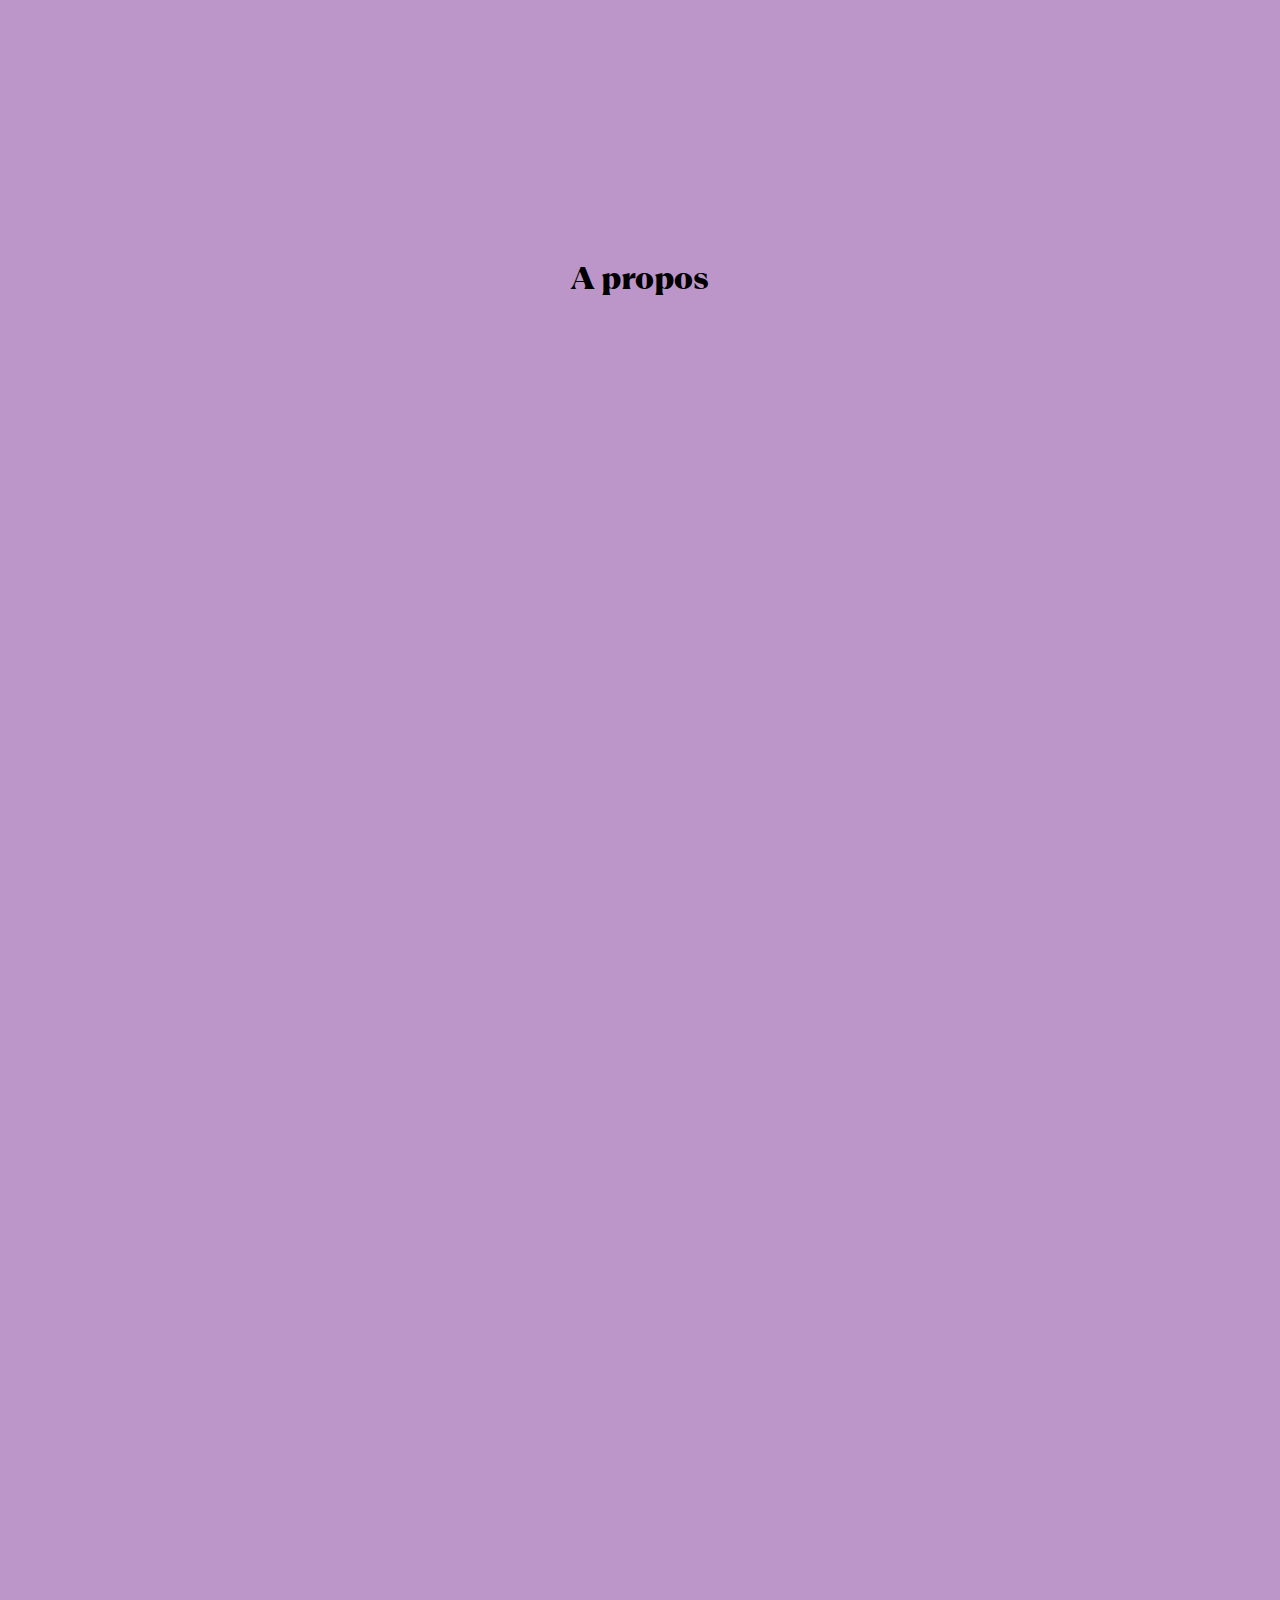
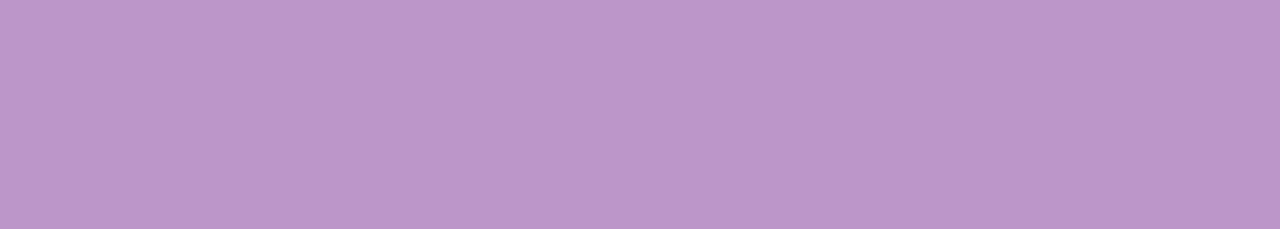
<file: html/apropos.html>
<!DOCTYPE html>
<html lang="fr">

<head>
    <meta charset="UTF-8">
    <meta http-equiv="X-UA-Compatible" content="IE=edge">
    <meta name="viewport" content="width=device-width, initial-scale=1.0">
    <link rel="stylesheet" href="../style/style.css">
    <link rel="stylesheet" href="../style/style_contact.css">
    <link rel="stylesheet" href="../style/apropos.css">
    <link rel="stylesheet" href="../style/scrollbar.css">
    <link rel="stylesheet" media="screen and (min-width:800px)" href="../style/responsive_apropos.css">
    <link rel="icon" href="../img/faviconECOFOOD_vert.ico">
    <title>Eco Food - À propos</title>
</head>

<body>

    <div class="transition transition-apr transition-css">
        <h1>A propos</h1>
    </div>



    <div class="menu">
        <div class="back">
            <svg id="menu_burger2" height="30" width="30" viewBox="0 0 20 20">
                <path fill="#000" d="M15.898,4.045c-0.271-0.272-0.713-0.272-0.986,0l-4.71,4.711L5.493,4.045c-0.272-0.272-0.714-0.272-0.986,0s-0.272,0.714,0,0.986l4.709,4.711l-4.71,4.711c-0.272,0.271-0.272,0.713,0,0.986c0.136,0.136,0.314,0.203,0.492,0.203c0.179,0,0.357-0.067,0.493-0.203l4.711-4.711l4.71,4.711c0.137,0.136,0.314,0.203,0.494,0.203c0.178,0,0.355-0.067,0.492-0.203c0.273-0.273,0.273-0.715,0-0.986l-4.711-4.711l4.711-4.711C16.172,4.759,16.172,4.317,15.898,4.045z"></path>
            </svg>
        </div>
        <div class="lien">
            <a href="produits.html">Nos produits</a>
            <a href="blog.html">Notre Blog</a>
            <a href="panier.html">Votre panier</a>
            <a href="apropos.html" style="border-bottom: 2px solid var(--vert);">A propos</a>
            <a href="contact.html">Contact</a>
        </div>
    </div>



    <header>

        <div>
            <a href="../html/produits.html">
                <img src="../img/logoECOFOOD_vertEntier.svg" loading="lazy" alt="logo EcoFood" height="150px" width="150px">
            </a>

        </div>
        <svg id="menu_burger" xmlns="http://www.w3.org/2000/svg" width="24" height="24" viewBox="0 0 24 24" fill="none"
            stroke="#000000" stroke-width="2" stroke-linecap="round" stroke-linejoin="round">
            <line x1="3" y1="12" x2="21" y2="12"></line>
            <line x1="3" y1="6" x2="21" y2="6"></line>
            <line x1="3" y1="18" x2="21" y2="18"></line>
        </svg>
    </header>

    <main>
        <div class="titre_principale">
            <h1>A propos</h1>
        </div>

        <div id="text_contact">
            <h2>Bienvenue dans l’univers d’ECOFOOD ! </h2><br>
            <p>
                Nous sommes une petite entreprise ayant ses racines en Alsace et en plein développement.
                Le “bien manger” est notre signature. Nous avons créé un réseau de produits locaux avec plusieurs
                agriculteurs et vendeurs alimentaires de la région afin de vous proposer une large gamme de produits
                frais, sains, et de saison. Notre but est aussi de promouvoir et de vous encourager à consommer toutes
                les bonnes choses locales !
                Nous disposons d’un magasin principal situé à Mulhouse, mais pas de panique si vous n’avez pas le temps
                de vous déplacer, vous pouvez commander en ligne tous nos produits !
            </p>
        </div>


        
        <div class="circle-container">
            <div class="circle" id="roger">
                <h3>Roger</h3>
                <p>Directeur d'Eco-Food depuis la création de l'entreprise en 2015</p>
                <span>X</span>
            </div>
            <div class="circle" id="thierry">
                <h3>Thierry</h3>
                <p>Agriculteur en Alsace et co-fondateur</p>
                <span>X</span>
            </div>
            <div class="circle" id="helene">
                <h3>Hélène</h3>
                <p>Chargée de communication de l'entreprise</p>
                <span>X</span>
            </div>
            <div class="circle" id="jordan">
                <h3>Jordan</h3>
                <p>Livreur et préparateur de commandes </p>
                <span>X</span>
            </div>

        </div>



    </main>


    <footer>
        <div class="ordinateur">
            <div>
                <img src="../img/logoECOFOOD_vertEntier.svg" alt="logo EcoFood" height="150px" width="150px">
            </div>
            <div class="lien">
                <a href="produits.html">Nos produits</a>
                <a href="blog.html">Notre Blog</a>
                <a href="panier.html">Votre panier</a>
                <a href="apropos.html" style="border-bottom: 2px solid var(--vert);">A propos</a>
                <a href="contact.html">Contact</a>
            </div>
            <div>
                <p><a target="blank" href="https://www.instagram.com/ecofood_alsace/">Instagram</a></p>
            </div>
        </div>
        <div class="telephone">
            <div>
                <p>Mentions légales</p>
                <p>Pintera - 2022</p>
                <p>Copyright ©</p>
            </div>
        </div>
    </footer>

    <script src="../js/drag_div.js"></script>
    <script src="../js/script.js"></script>
    <script src="../js/menu.js"></script>
</body>

</html>
</file>
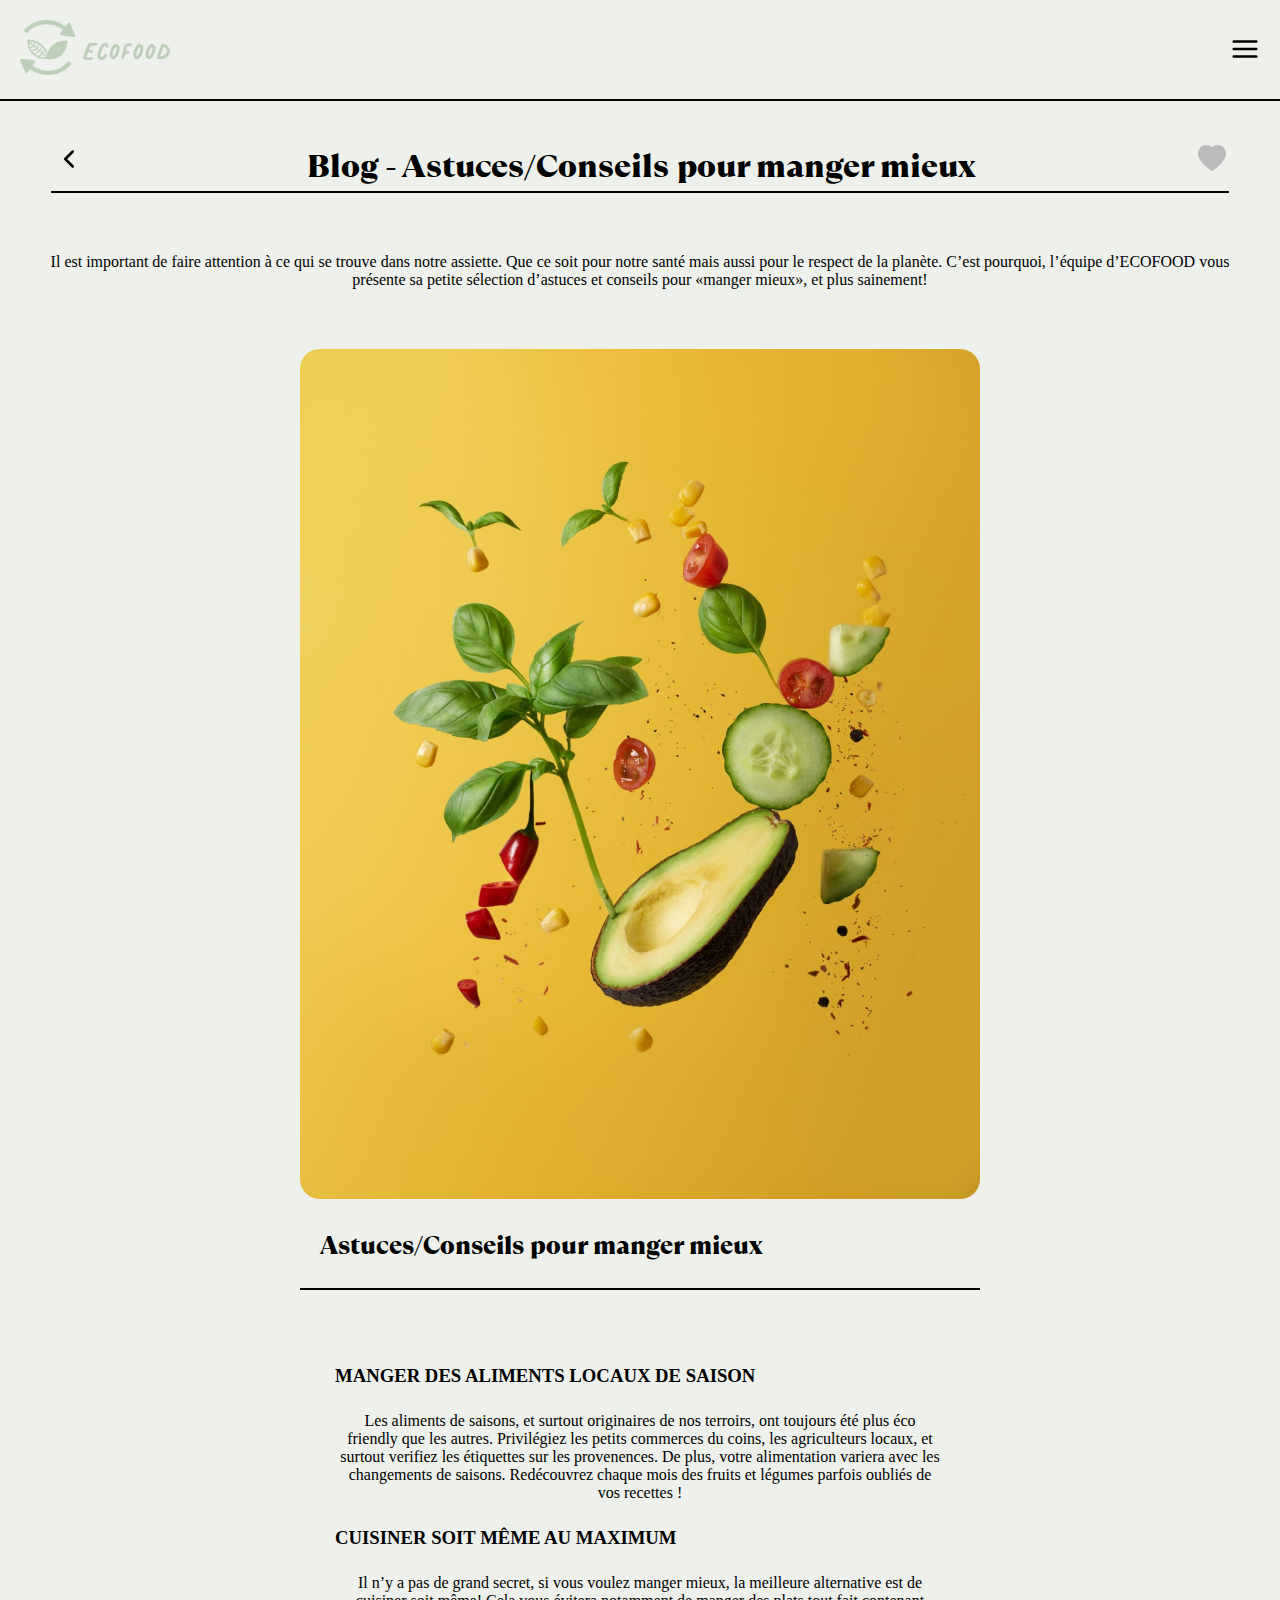
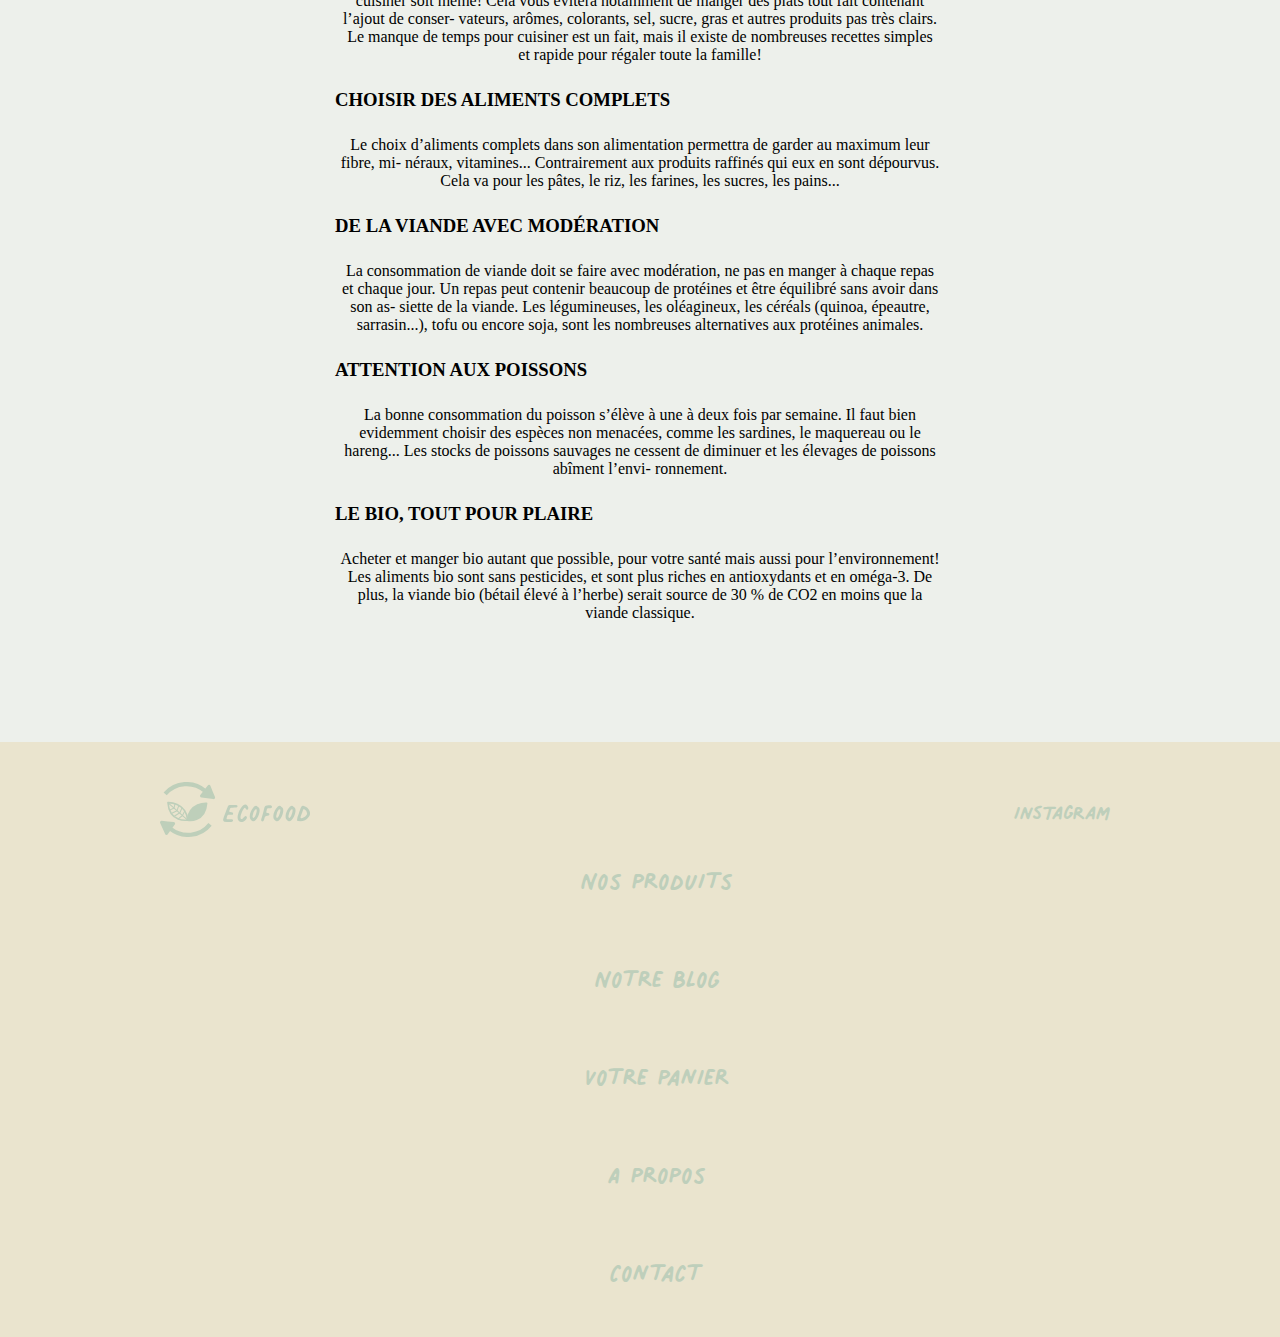
<file: html/avocat.html>
<!DOCTYPE html>
<html lang="fr">

<head>
    <meta charset="UTF-8">
    <meta http-equiv="X-UA-Compatible" content="IE=edge">
    <meta name="viewport" content="width=device-width, initial-scale=1.0">
    <meta name="description" content="Découvrez ici quelque astuces que l'on vous donne pour manger mieux facilement.">
    <link rel="stylesheet" href="../style/style.css">
    <link rel="stylesheet" href="../style/scrollbar.css">
    <link rel="stylesheet" media="screen and (min-width:300px)" href="../style/blog_recette.css">
    <link rel="stylesheet" media="screen and (min-width:1000px)" href="../style/responsive_blog_recette.css">
    <link rel="stylesheet" media="screen and (min-width:800px)" href="../style/responsive.scrollbar.css">
    <link rel="icon" href="../img/faviconECOFOOD_vert.ico">
    <title>Eco Food - Astuces/Conseils pour manger mieux</title>
</head>

<body>

    <div class="menu">
        <div class="back">
            <svg id="menu_burger2" xmlns="http://www.w3.org/2000/svg" width="24" height="24" viewBox="0 0 24 24"
                fill="none" stroke="#000000" stroke-width="2" stroke-linecap="round" stroke-linejoin="round">
                <line x1="3" y1="12" x2="21" y2="12"></line>
                <line x1="3" y1="6" x2="21" y2="6"></line>
                <line x1="3" y1="18" x2="21" y2="18"></line>
            </svg>
        </div>
        <div class="lien">
            <a href="produits.html">Nos produits</a>
            <a href="blog.html">Notre Blog</a>
            <a href="panier.html">Votre panier</a>
            <a href="apropos.html">A propos</a>
            <a href="contact.html">Contact</a>
        </div>
    </div>




    <header>

        <a href="../html/produits.html">
            <img src="../img/logoECOFOOD_vertEntier.svg" loading="lazy" alt="logo EcoFood" height="150px" width="150px">
        </a>
        
        <svg id="menu_burger" xmlns="http://www.w3.org/2000/svg" width="24" height="24" viewBox="0 0 24 24" fill="none"
            stroke="#000000" stroke-width="2" stroke-linecap="round" stroke-linejoin="round">
            <line x1="3" y1="12" x2="21" y2="12"></line>
            <line x1="3" y1="6" x2="21" y2="6"></line>
            <line x1="3" y1="18" x2="21" y2="18"></line>
        </svg>
    </header>

    <main>
        <div class="titre_principale" id="titre_produits">
            <div>
                <a href="blog.html">
                    <svg xmlns="http://www.w3.org/2000/svg" height=30 width="30" viewBox="0 0 24 24" fill="none"
                        stroke="#000000" stroke-width="2" stroke-linecap="round" stroke-linejoin="round">
                        <path d="M15 18l-6-6 6-6" />
                    </svg>
                </a>
            </div>
            <h1>Blog - Astuces/Conseils pour manger mieux</h1>
            <div>  <svg xmlns="http://www.w3.org/2000/svg" width="28" height="28" fill="#bababa" class="bi bi-heart-fill" viewBox="0 0 16 16">
                <path fill-rule="evenodd" d="M8 1.314C12.438-3.248 23.534 4.735 8 15-7.534 4.736 3.562-3.248 8 1.314z"/>
            </svg>
            </div>
        </div>

        <p class="texte">Il est important de faire attention à ce qui se trouve dans notre assiette. Que ce soit pour
            notre santé
            mais aussi pour le respect de la planète.
            C’est pourquoi, l’équipe d’ECOFOOD vous présente sa petite sélection d’astuces et conseils pour
            «manger mieux», et plus sainement!</p>

        <div class="blog">
            <div class="bloc_blog">
                <div class="blog_image">




                    <picture>
                        <img sizes="(max-width: 1080px) 100vw, 1080px" srcset="
                        ../img/avocat_page/bienmanger_1_wlkgoz_c_scale,w_190.jpg 190w,
                        ../img/avocat_page/bienmanger_1_wlkgoz_c_scale,w_570.jpg 570w,
                        ../img/avocat_page/bienmanger_1_wlkgoz_c_scale,w_735.jpg 735w,
                        ../img/avocat_page/bienmanger_1_wlkgoz_c_scale,w_1080.jpg 1080w"
                            src="../img/avocat_page/bienmanger_1_wlkgoz_c_scale,w_1080.jpg" alt="avocat" loading="lazy">
                    </picture>





                </div>

                <div class="blog_info">
                    <div class="blog_text">
                        <h2>Astuces/Conseils pour manger mieux</h2>

                    </div>
                </div>

                <div class="bloc_border"></div>

            </div>
            <div class="texte">
                <h3>MANGER DES ALIMENTS LOCAUX DE SAISON</h3>
                <p>Les aliments de saisons, et surtout originaires de nos terroirs, ont toujours été plus éco friendly
                    que
                    les autres. Privilégiez les petits commerces du coins, les agriculteurs locaux, et surtout verifiez
                    les
                    étiquettes sur les provenences.
                    De plus, votre alimentation variera avec les changements de saisons. Redécouvrez chaque mois des
                    fruits et légumes parfois oubliés de vos recettes !</p>
                <h3>CUISINER SOIT MÊME AU MAXIMUM</h3>
                <p>Il n’y a pas de grand secret, si vous voulez manger mieux, la meilleure alternative est de cuisiner

                    soit même! Cela vous évitera notamment de manger des plats tout fait contenant l’ajout de conser-
                    vateurs, arômes, colorants, sel, sucre, gras et autres produits pas très clairs. Le manque de temps

                    pour cuisiner est un fait, mais il existe de nombreuses recettes simples et rapide pour régaler
                    toute la
                    famille!</p>
                <h3>CHOISIR DES ALIMENTS COMPLETS</h3>
                <p>Le choix d’aliments complets dans son alimentation permettra de garder au maximum leur fibre, mi-
                    néraux, vitamines... Contrairement aux produits raffinés qui eux en sont dépourvus. Cela va pour les

                    pâtes, le riz, les farines, les sucres, les pains...</p>
                <h3>DE LA VIANDE AVEC MODÉRATION</h3>
                <p>La consommation de viande doit se faire avec modération, ne pas en manger à chaque repas et

                    chaque jour. Un repas peut contenir beaucoup de protéines et être équilibré sans avoir dans son as-
                    siette de la viande. Les légumineuses, les oléagineux, les céréals (quinoa, épeautre, sarrasin...),
                    tofu

                    ou encore soja, sont les nombreuses alternatives aux protéines animales.</p>
                <h3>ATTENTION AUX POISSONS</h3>
                <p>La bonne consommation du poisson s’élève à une à deux fois par semaine. Il faut bien evidemment
                    choisir des espèces non menacées, comme les sardines, le maquereau ou le hareng...

                    Les stocks de poissons sauvages ne cessent de diminuer et les élevages de poissons abîment l’envi-
                    ronnement.</p>
                <h3>LE BIO, TOUT POUR PLAIRE</h3>
                <p>Acheter et manger bio autant que possible, pour votre santé mais aussi pour l’environnement!
                    Les aliments bio sont sans pesticides, et sont plus riches en antioxydants et en oméga-3.
                    De plus, la viande bio (bétail élevé à l’herbe) serait source de 30 % de CO2 en moins que la viande
                    classique.</p>
            </div>
    </main>



    <div class="bloc_preparation"></div>


    <footer>
        <div class="ordinateur">
            <div>
                <a href="../html/produits.html">
                <img src="../img/logoECOFOOD_vertEntier.svg" alt="logo EcoFood" height="150px" width="150px">
            </a>
            
            </div>
            <div class="lien">
                <a href="produits.html">Nos produits</a>
                <a href="blog.html">Notre Blog</a>
                <a href="panier.html">Votre panier</a>
                <a href="apropos.html">A propos</a>
                <a href="contact.html">Contact</a>
            </div>
            <div>
                <p><a  target="blank"  href="https://www.instagram.com/ecofood_alsace/">Instagram</a></p>
            </div>
        </div>
        <div class="telephone">
            <div>
                <p>Mentions légales</p>
                <p>Pintera - 2022</p>
                <p>Copyright ©</p>
            </div>
        </div>
    </footer>


    <script src="../js/script.js"></script>
    <script src="../js/menu.js"></script>


    <script>
        
        document.querySelector('.bi-heart-fill').addEventListener('click', function() {
              this.classList.toggle('liked');
        });
        
    </script>
</body>

</html>
</file>
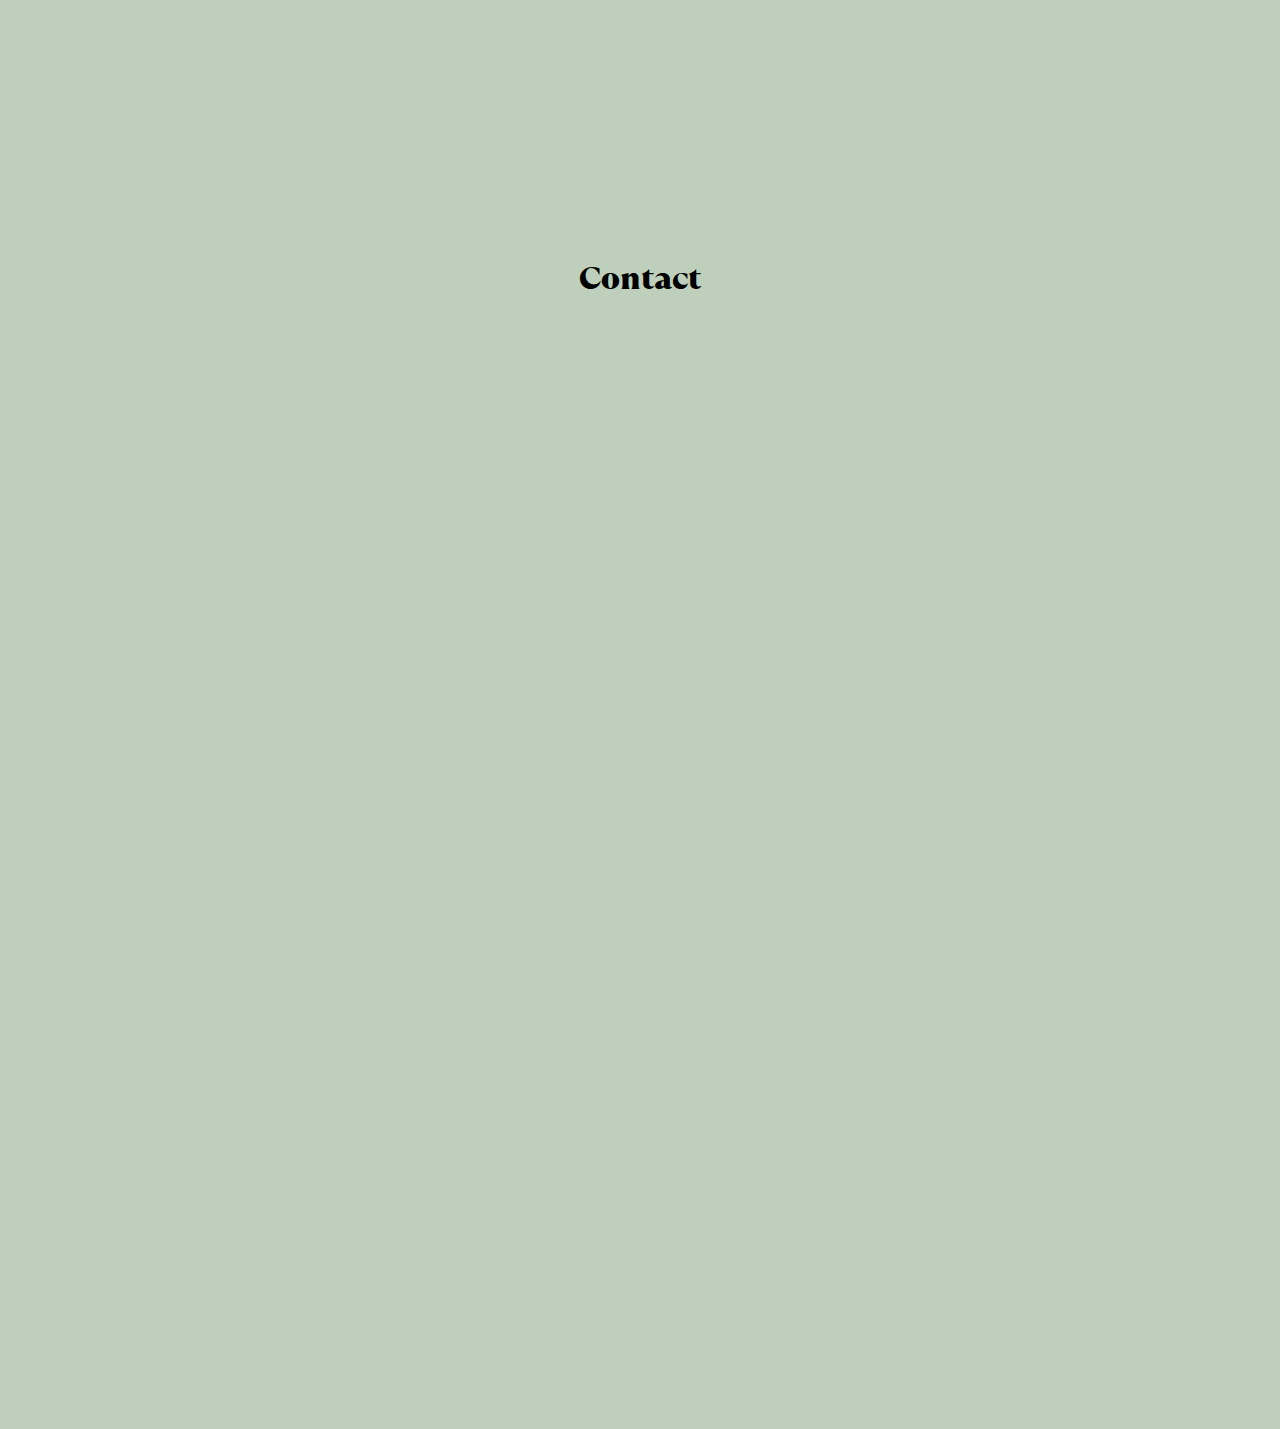
<file: html/contact.html>
<!DOCTYPE html>
<html lang="en">
<head>
    <meta charset="UTF-8">
    <meta http-equiv="X-UA-Compatible" content="IE=edge">
    <meta name="viewport" content="width=device-width, initial-scale=1.0">
    <meta name="description" content="Le formulaire de contact de l'entrprise Eco Food, il vous permet de nous laissez un mot ou une idée.">
    <link rel="stylesheet" href="../style/style.css">
    <link rel="stylesheet"  href="../style/style_contact.css">
    <link rel="stylesheet" href="../style/scrollbar.css">
    <link rel="stylesheet" media="screen and (min-width:800px)" href="../style/responsive_contact.css">
    <link rel="stylesheet" media="screen and (min-width:800px)" href="../style/responsive.scrollbar.css">
    <link rel="icon" href="../img/faviconECOFOOD_vert.ico">
    <title>Eco Food - Contact</title>
</head>
<body>

    <div class="transition transition-contact transition-css">
        <h1>Contact</h1>
    </div>


    <div class="menu">
        <div class="back">
            <svg id="menu_burger2" height="30" width="30" viewBox="0 0 20 20">
                <path fill="#000" d="M15.898,4.045c-0.271-0.272-0.713-0.272-0.986,0l-4.71,4.711L5.493,4.045c-0.272-0.272-0.714-0.272-0.986,0s-0.272,0.714,0,0.986l4.709,4.711l-4.71,4.711c-0.272,0.271-0.272,0.713,0,0.986c0.136,0.136,0.314,0.203,0.492,0.203c0.179,0,0.357-0.067,0.493-0.203l4.711-4.711l4.71,4.711c0.137,0.136,0.314,0.203,0.494,0.203c0.178,0,0.355-0.067,0.492-0.203c0.273-0.273,0.273-0.715,0-0.986l-4.711-4.711l4.711-4.711C16.172,4.759,16.172,4.317,15.898,4.045z"></path>
            </svg>
        </svg>
        </div>
        <div class="lien">
            <a href="produits.html">Nos produits</a>
            <a href="blog.html">Notre Blog</a>
            <a href="panier.html">Votre panier</a>     
            <a href="apropos.html">A propos</a>
            <a href="contact.html" style="border-bottom: 2px solid var(--vert);">Contact</a>
        </div>
    </div>






    <header>

        <div>
            <a href="../html/produits.html">
                <img src="../img/logoECOFOOD_vertEntier.svg" alt="logo EcoFood" loading="lazy" height="150px" width="150px">
            </a>

        </div>
        <svg id="menu_burger" xmlns="http://www.w3.org/2000/svg" width="24" height="24" viewBox="0 0 24 24" fill="none"
            stroke="#000000" stroke-width="2" stroke-linecap="round" stroke-linejoin="round">
            <line x1="3" y1="12" x2="21" y2="12"></line>
            <line x1="3" y1="6" x2="21" y2="6"></line>
            <line x1="3" y1="18" x2="21" y2="18"></line>
        </svg>
    </header>

    <main>
        <div class="titre_principale">
            <h1>Contact</h1>
        </div>

        <div id="text_contact">
            <p>Vous êtes sur la page de contact Eco-Food. Vous pouvez ici nous laisser un message, une idée, un problème à nous transmettre
                ou tout simplement passer le bonjour. Nous prendrons bien evidemment votre message en compte et nous essairons d'y repondre 
                dans les plus brefs délais.
            </p>
        </div>


        <form method="post">
            <div class="txt">
                <input type="text"  name="nom" placeholder="Votre Nom !">
                <input type="text" name="prenom" placeholder="Votre Prénom !">
            </div>
            <div class="txt">
                <input type="text" name="email" placeholder="Votre Email !">
                <input type="text" name="telephone" placeholder="Votre Téléphone !">
            </div>

            <input type="text" id ="txt-flat" name="entreprise" placeholder="Votre Entreprise">

            <textarea name="" id="" cols="30" rows="10" name="projet" placeholder="Votre Projet"></textarea>

            <input class="validation" type="submit" name="go" value="Envoyer">
            <p id="validation_envoi"></p>

        </form>
        
    </main>


    <footer>
        <div class="ordinateur">
            <div>
                <img src="../img/logoECOFOOD_vertEntier.svg" alt="logo EcoFood" height="150px" width="150px">
            </div>
            <div class="lien">
                <a href="produits.html">Nos produits</a>
                <a href="blog.html">Notre Blog</a>
                <a href="panier.html">Votre panier</a>     
                <a href="apropos.html">A propos</a>
                <a href="contact.html" style="border-bottom: 2px solid var(--vert);">Contact</a>
            </div>
            <div>
                <p><a target="blank" href="https://www.instagram.com/ecofood_alsace/">Instagram</a></p>
            </div>
        </div>
        <div class="telephone">
            <div>
                <p>Mentions légales</p>
                <p>Pintera - 2022</p>
                <p>Copyright ©</p>
            </div>
        </div>
    </footer>
    

    <script src="../js/script.js"></script>
    <script src="../js/menu.js"></script>

    <script>
        document.querySelector('.validation').addEventListener('click', function(event){
            event.preventDefault();
            document.querySelector('#validation_envoi').innerText = 'Nous ferrons notre possible pour vous répondre dans les plus brefs délais !';
        })

    </script>
</body>
</html>
</file>
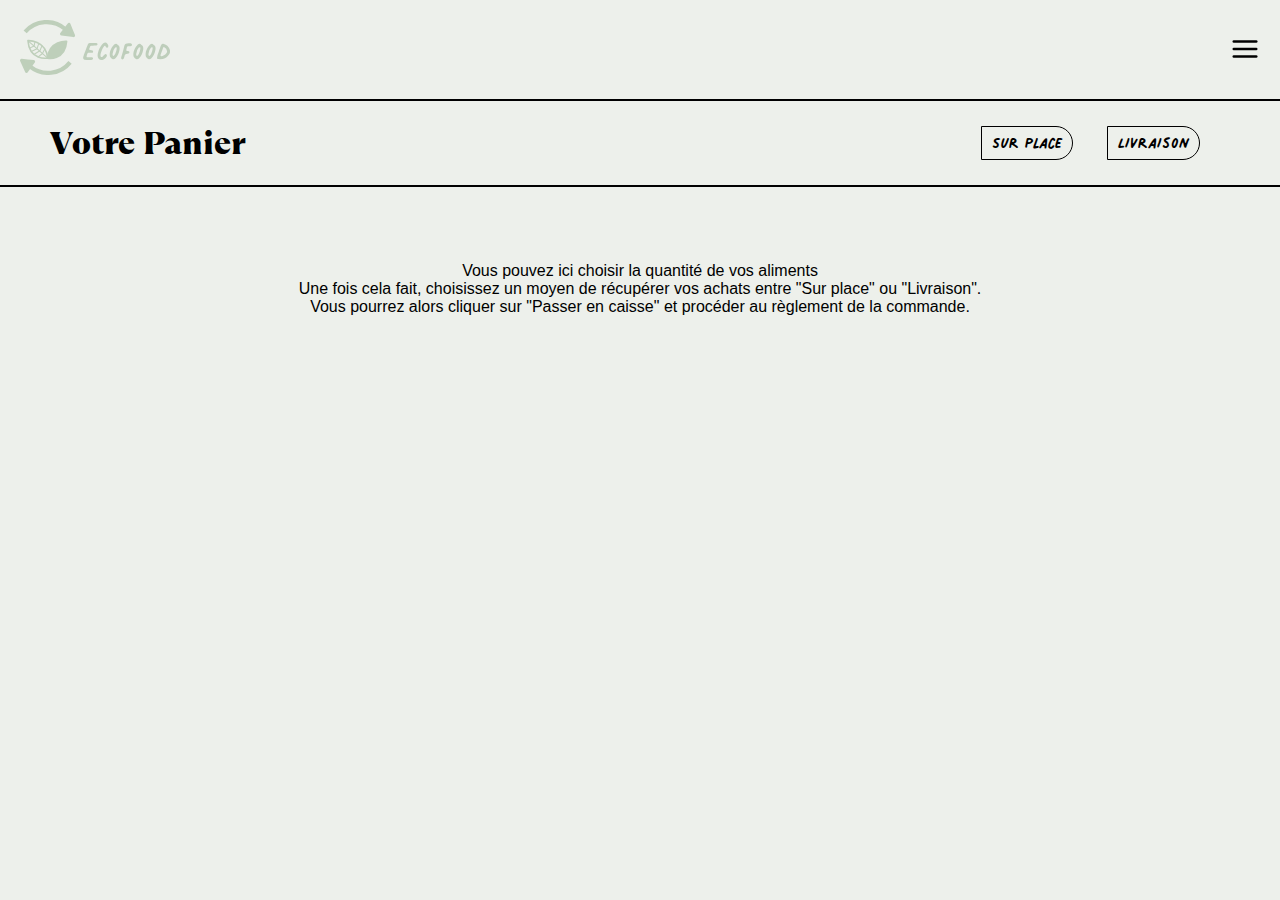
<file: html/panier.html>
<!DOCTYPE html>
<html lang="en">
<head>
    <meta charset="UTF-8">
    <meta http-equiv="X-UA-Compatible" content="IE=edge">
    <meta name="viewport" content="width=device-width, initial-scale=1.0">
    <meta name="description" content="Un panier fonctionnel qui vous permet de choisir la quantité de vos articles et la manière dont ils vous seront remis.">
    <link rel="stylesheet" href="../style/style.css">
    <link rel="stylesheet" href="../style/produits.css">
    <link rel="stylesheet" href="../style/scrollbar.css">
    <link rel="stylesheet" media="screen and (min-width:1200px)" href="../style/responsive_produits.css">
    <link rel="stylesheet" media="screen and (min-width:800px)" href="../style/responsive.scrollbar.css">
    <link rel="icon" href="../img/faviconECOFOOD_vert.ico">
    <title>Eco Food - Nos Produits</title>
    
    
    <style>
        html {
          scroll-behavior: smooth;
        }
        
        
    </style>
</head>
<body>



    <div class="menu">
        <div class="back">
            <svg id="menu_burger2" height="30" width="30" viewBox="0 0 20 20">
                <path fill="#000" d="M15.898,4.045c-0.271-0.272-0.713-0.272-0.986,0l-4.71,4.711L5.493,4.045c-0.272-0.272-0.714-0.272-0.986,0s-0.272,0.714,0,0.986l4.709,4.711l-4.71,4.711c-0.272,0.271-0.272,0.713,0,0.986c0.136,0.136,0.314,0.203,0.492,0.203c0.179,0,0.357-0.067,0.493-0.203l4.711-4.711l4.71,4.711c0.137,0.136,0.314,0.203,0.494,0.203c0.178,0,0.355-0.067,0.492-0.203c0.273-0.273,0.273-0.715,0-0.986l-4.711-4.711l4.711-4.711C16.172,4.759,16.172,4.317,15.898,4.045z"></path>
            </svg>
        </div>
        <div class="lien">
            <a href="produits.html">Nos produits</a>
            <a href="blog.html">Notre Blog</a>
            <a href="panier.html" style="border-bottom: 2px solid var(--vert);">Votre panier</a>           
            <a href="apropos.html">A propos</a>
            <a href="contact.html">Contact</a>
        </div>
    </div>


    

    <header>

        <div>
            <a href="../html/produits.html">
                <img src="../img/logoECOFOOD_vertEntier.svg" alt="logo EcoFood" loading="lazy" height="150px" width="150px">
            </a>

        </div>
        <svg id="menu_burger" xmlns="http://www.w3.org/2000/svg" width="24" height="24" viewBox="0 0 24 24" fill="none"
            stroke="#000000" stroke-width="2" stroke-linecap="round" stroke-linejoin="round">
            <line x1="3" y1="12" x2="21" y2="12"></line>
            <line x1="3" y1="6" x2="21" y2="6"></line>
            <line x1="3" y1="18" x2="21" y2="18"></line>
        </svg>
    </header>

    <main class="main_produits main_panier" >
        <div class="titre_principale" id="titre_produits">
            <h1 id="here">Votre Panier</h1>
            <div class="categorie categorie_panier">
                <a href="#" class="place">Sur place</a>
                <a href="#" class="emporter">Livraison</a>
            </div>
        </div>

        <div class="categorie categorie_panier">
            <a href="#" class="place">Sur place</a>
            <a href="#" class="emporter">Livraison</a>
        </div>


        <div id="payement">

            <div class="indications">
                <p>Dites nous quand est-ce que vous voulez recevoir vos articles, et où dans le cas d'une livraison.</p>
            </div>

            <div class="input_payement">
                <h3>Adresse</h3>
                <input id="adresse" type="text">
            </div>

            <div class="input_payement">
                <h3>Horaire</h3>
                <input id="horaire" type="text">
            </div>
        </div>

        <div class="indications">
            <p>Vous pouvez ici choisir la quantité de vos aliments</p>
            <p>Une fois cela fait, choisissez un moyen de récupérer vos achats entre "Sur place" ou "Livraison".</p>
            <p>Vous pourrez alors cliquer sur "Passer en caisse" et procéder au règlement de la commande.</p>
        </div>


        <div class="produits_panier produits">

        <!-- Générés automatiquement d'après les choix de la page produits enregirstrés dans localStorage -->

        </div>



        <div class="panier_final panier">
            <a id="mode_payement">Mode de paiement</a>
            <a href="#here" id="passer_caisse" style="display: none;">Passer en caisse</a>
            <p>Total</p>
        </div>










        
        <div class="panier_final panier" id="panier_payement">
            <div class="payement_infos">
                <div>
                    <p>Paiement</p>
                    <p id="prix_payement">Prix ici</p>
                </div>


                <div>
                    <p>Livraison</p>
                    <p id="livraison">0.00 €</p>
                </div>


                <div>
                    <p>Promos</p>
                    <p id="promo">0.00 €</p>
                </div>

            </div>



            <div class="payement_actions">
                <div class="total_action_payement">
                    <p>Total</p>
                    <p>9.5 €</p>
                </div>

                <div class="payement_container">
                    <div>

                        <div class="boutons_payement">
                            <select name="" id="select_surplace">
                                <option value="">Sur place</option>
                            </select>


                            <select style="display : none;" name="" id="select_emporter">
                                <option value="">ApplePay</option>
                                <option value="">CB</option>
                                <option value="">PayPal</option>
                            </select>
                            


                            <input type="text" placeholder="Promocode">
                        </div>
                    </div>


                    <input type="submit" value="Valider la commande">

                    <p id="message"></p>
                </div>

            </div>
        </div>


        <div class="panier_final panier" id="payement_validation">
            <p>Merci beaucoup pour votre commande !</p>
            <p>Votre commande est en cours de préparation.</p>
            <p>Nous vous informerons quand elle sera prête.</p>

            <a href="produits.html">Retour en magasin</a>
        </div>





    
    
    </main>

    <script src="../js/panier.js"></script>
    <script src="../js/menu.js"></script>
</body>
</file>
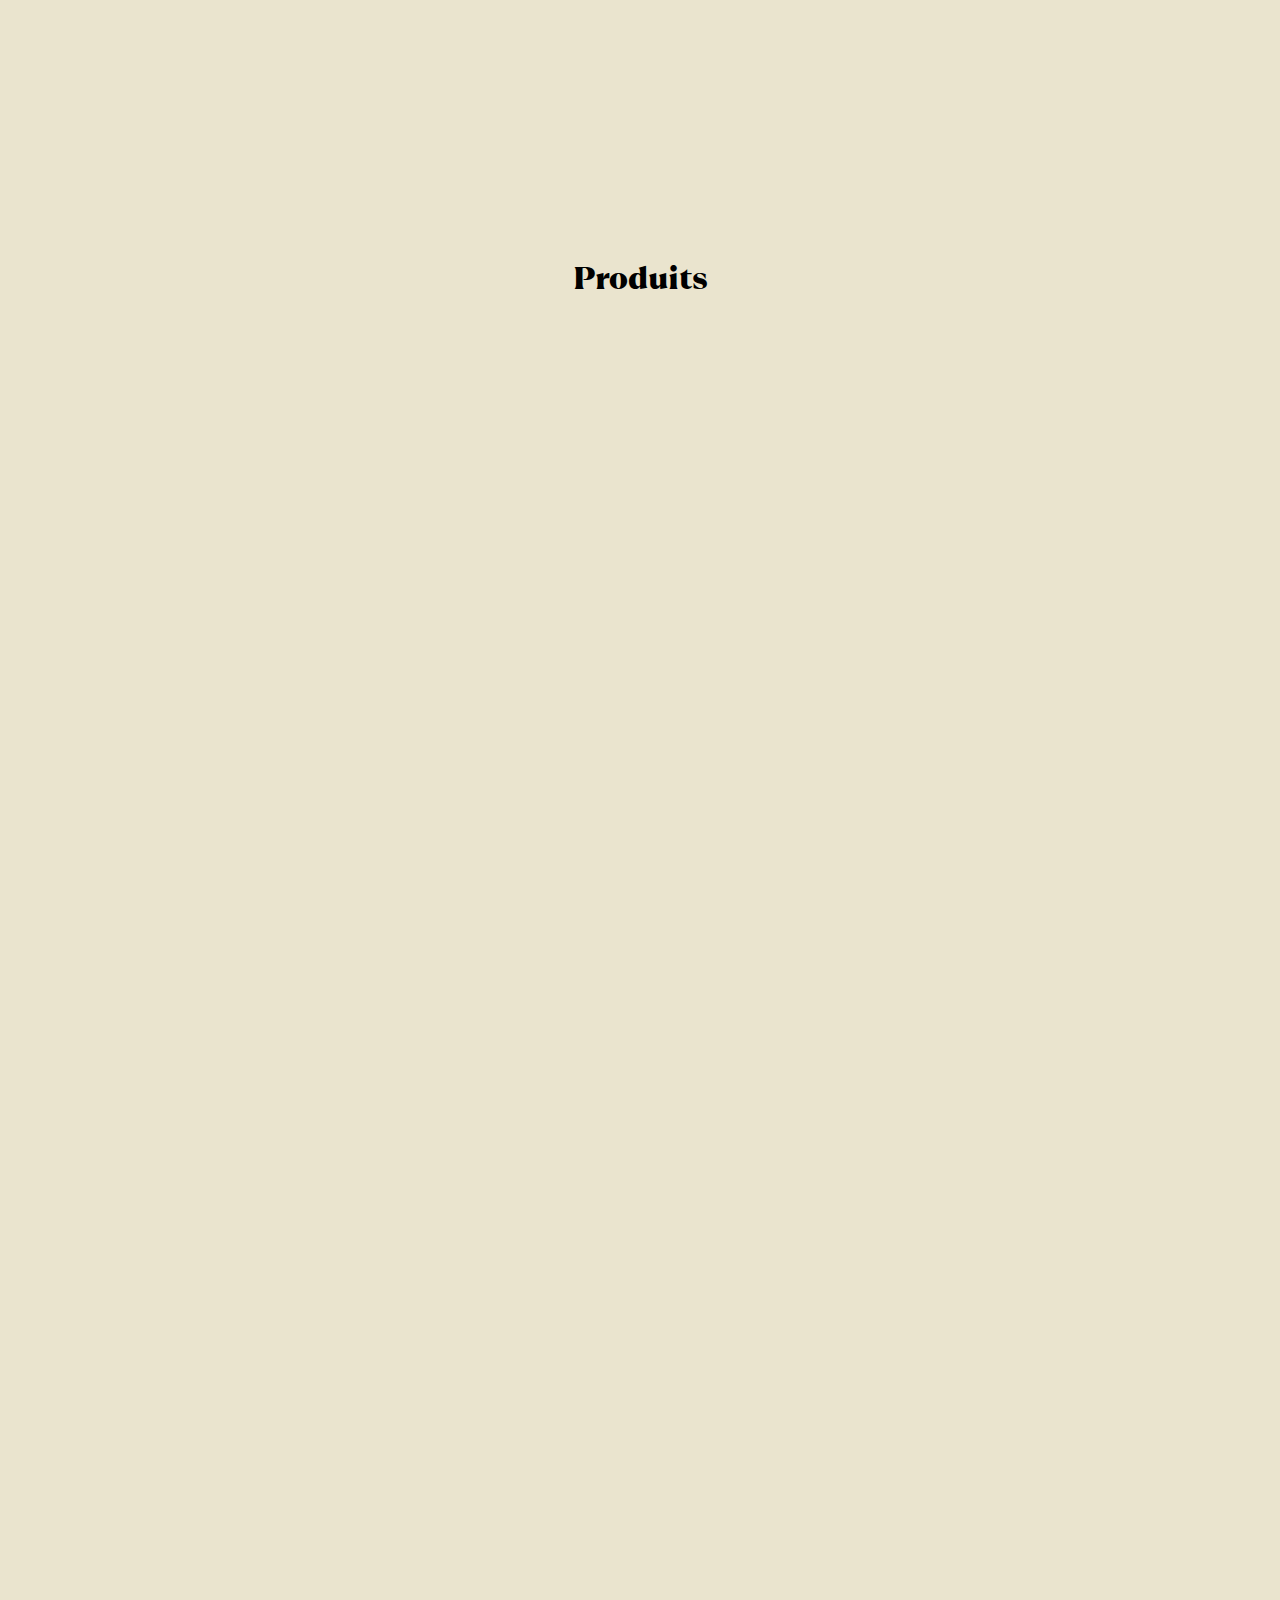
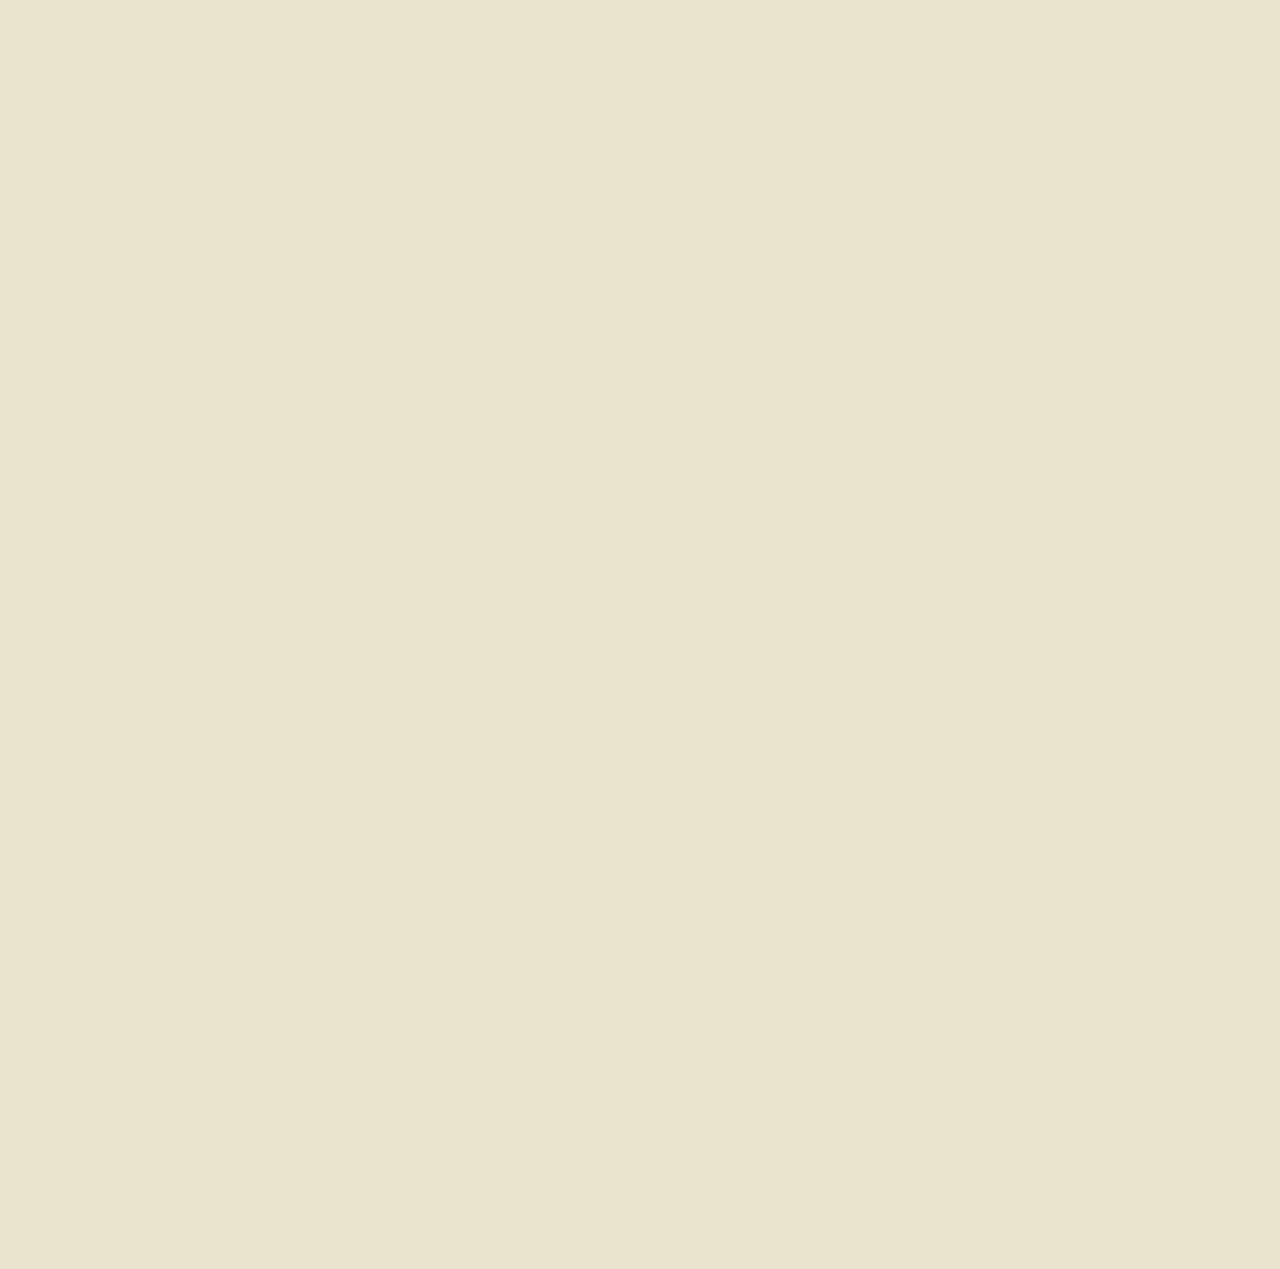
<file: html/produits.html>
<!DOCTYPE html>
<html lang="fr">
<head>
    <meta charset="UTF-8">
    <meta http-equiv="X-UA-Compatible" content="IE=edge">
    <meta name="viewport" content="width=device-width, initial-scale=1.0">
    <meta name="description" content="Voici les aliments en vente que propose Ecofood, le choix est grand et tout est bio !">
    <link rel="stylesheet" href="../style/style.css">
    <link rel="stylesheet" href="../style/produits.css">
    <link rel="stylesheet" href="../style/scrollbar.css">
    <link rel="stylesheet" media="screen and (min-width:800px)" href="../style/responsive.scrollbar.css">
    <link rel="stylesheet" media="screen and (min-width:500px)" href="../style/produits-tablette.css">
    <link rel="stylesheet" media="screen and (min-width:1200px)" href="../style/responsive_produits.css">
    <link rel="stylesheet" media="screen and (min-width:1750px)" href="../style/image-taille-grande.css">
    <link rel="icon" href="../img/faviconECOFOOD_vert.ico">
    <title>Eco Food - Nos Produits</title>
    
    <style>
        html {
          scroll-behavior: smooth;
        }
    </style>

</head>
<body>
    <div class="transition transition-prod transition-css">
        <h1>Produits</h1>
    </div>



    <div class="menu">
        <div class="back">
            <svg id="menu_burger2" height="30" width="30" viewBox="0 0 20 20">
                <path fill="#000" d="M15.898,4.045c-0.271-0.272-0.713-0.272-0.986,0l-4.71,4.711L5.493,4.045c-0.272-0.272-0.714-0.272-0.986,0s-0.272,0.714,0,0.986l4.709,4.711l-4.71,4.711c-0.272,0.271-0.272,0.713,0,0.986c0.136,0.136,0.314,0.203,0.492,0.203c0.179,0,0.357-0.067,0.493-0.203l4.711-4.711l4.71,4.711c0.137,0.136,0.314,0.203,0.494,0.203c0.178,0,0.355-0.067,0.492-0.203c0.273-0.273,0.273-0.715,0-0.986l-4.711-4.711l4.711-4.711C16.172,4.759,16.172,4.317,15.898,4.045z"></path>
            </svg>
        </div>
        <div class="lien">
            <a href="produits.html" style="border-bottom: 2px solid var(--vert);">Nos produits</a>
            <a href="blog.html">Notre Blog</a>
            <a href="panier.html">Votre panier</a>     
            <a href="apropos.html">A propos</a>
            <a href="contact.html">Contact</a>
        </div>
    </div>





    <header>

        <div>
            <a href="../html/produits.html">
                <img src="../img/logoECOFOOD_vertEntier.svg" alt="logo EcoFood" loading="lazy" height="150px" width="150px">
            </a>

        </div>
        <svg id="menu_burger" xmlns="http://www.w3.org/2000/svg" width="24" height="24" viewBox="0 0 24 24" fill="none"
            stroke="#000000" stroke-width="2" stroke-linecap="round" stroke-linejoin="round">
            <line x1="3" y1="12" x2="21" y2="12"></line>
            <line x1="3" y1="6" x2="21" y2="6"></line>
            <line x1="3" y1="18" x2="21" y2="18"></line>
        </svg>
    </header>

    <main class="main_produits">
        <div class="titre_principale" id="titre_produits">
            <h1>Nos Produits</h1>
            <div class="categorie">
                <a href="#" id="fruits">Fruits</a>
                <a href="#" id="legumes">Légumes</a>
                <a href="#" id="laitiers">Produits Laitiers</a>
            </div>
        </div>

        <div class="categorie">
            <a href="#" id="fruits">Fruits</a>
            <a href="#" id="legumes">Légumes</a>
            <a href="#" id="laitiers">Produits Laitiers</a>
        </div>

        <div class="indications">
            <p>Pour ajouter un aliment au panier, cliquez sur son prix</p>
            <p>Une fois cela fait, rendez-vous dans ce dernier en cliquant sur la <a href="#fleche_panier">flèche.</a></p>
        </div>


        <div class="produits page_produits">

            <!-- Générés automatiquement en Js -> js/liste.php + js/affiche-produits.js -->

        </div>


        




        <div class="panier">
            <h2>Votre Panier</h2>
            <p>Total</p>
            <a href="panier.html" class="fleche" id="fleche_panier"><svg xmlns="http://www.w3.org/2000/svg" width="24" height="24" viewBox="0 0 24 24" fill="none" stroke="#000000" stroke-width="2" stroke-linecap="round" stroke-linejoin="round"><path d="M9 18l6-6-6-6"/></svg></a>
        </div>

        
    
    </main>

    <footer>
        <div class="ordinateur">
            <div>
                <img src="../img/logoECOFOOD_vertEntier.svg" alt="logo EcoFood" height="150px" width="150px">
            </div>
            <div class="lien">
                <a href="produits.html" style="border-bottom: 2px solid var(--vert);">Nos produits</a>
                <a href="blog.html">Notre Blog</a>
                <a href="panier.html">Votre panier</a>     
                <a href="apropos.html">A propos</a>
                <a href="contact.html">Contact</a>
            </div>
            <div>
                <p><a target="blank"  href="https://www.instagram.com/ecofood_alsace/">Instagram</a></p>
            </div>
        </div>
        <div class="telephone">
            <div>
                <p>Mentions légales</p>
                <p>Pintera - 2022</p>
                <p>Copyright ©</p>
            </div>
        </div>
    </footer>


    

    <script src="../js/affiche-produits.js"></script>
    <script src="../js/menu.js"></script>
</body>
</html>
</file>
<file: style/style.css>
@font-face {
    font-family: 'Ramillas-black';
    src: url('../fonts/TTRamillas-Black.otf');
}

@font-face {
    font-family: 'Palmer-lake';
    src: url('../fonts/PalmerLakePrint-Regular.otf');
}


*{
    margin: 0;
    padding: 0;
    box-sizing: border-box;
}



:root {
    --noir: rgb(0, 0, 0);
    --background: #EDF0EB;
    --beige: #EAE4CE;
    --bleu: #BCCBEA;
    --vert: #BECFBB;
    --violet: #BC96C9;
}

body {
    background-color: var(--background);
    position: relative;
}


img {
    max-width: 100%;
    height: auto;
}





.transition {
    width: 100%;
    height: 100%;
    position: absolute;
    text-align: center;
    z-index: 1; 
}


.transition-css {
    animation: transition-disappear 0.5s forwards ease-out;
    animation-delay: 1s;
}


.transition-css>h1 {
    margin-top: 75%;
}

.transition>h1 {
    font-family:'Ramillas-black' ;
    font-size: 2em;
    color: black;
    transition: 0.5s; 
}

.transition-contact {
    background-color: var(--vert);
    transition: 0.5s;
}

.transition-apr {
    background-color: var(--violet);
    transition: 0.5s;
}

.transition-prod {
    background-color: var(--beige);
    transition: 0.5s;
}

.transition-blog {
    background-color: var(--bleu);
    transition: 0.5s;
}


.ouvert {
    transform: translateX(0vw);
} 
















header {
    display: flex;
    justify-content: space-between;
    align-items: center;
    padding: 20px;
    border-bottom: 2.5px solid var(--noir);
}


.menu {
    position: fixed;
    top: 0;
    bottom: 0;
    right: 0;
    left: 0;
    transform: translateX(-100%);
    background-color: #EDF0EB;
    color: #BECFBB;
    font-size: 2em;
    font-family: 'Palmer-lake';
    z-index: 5;
}

.coucou {
    transform: translateX(0%);
}


.back {
    padding: 40px 20px 20px 20px;
    text-align: end;
}

.lien {
    display: flex;
    align-items: center;
    padding-top: 75px;
    flex-direction: column;
    gap: 50px;
}

.lien>a {
    text-decoration: none;
    color: var(--vert);
    font-size: 1.2em;
}

#menu_burger {
    height: 30px;
    width: 30px;
}

#menu_burger:hover, #menu_burger2:hover {
    cursor: pointer;
}

#logo_panier {
    height: 35px;
    width: 35px;
    display: grid;
    place-content: center;
    background-color: var(--beige);
    border-radius: 100%;
}

#logo_panier>svg {
    height: 25px;
    width: 25px;
}

main {
    height: auto;
    width: 100%;
    color: var(--noir);
}


.titre_principale {
    width:92%;
    padding: 3px;
    margin: 30px auto 30px auto;
    border-bottom: var(--noir) 2.5px solid ;
    align-items: center;
    padding-bottom: 10px;

}


.titre_principale>h1 {
    font-family: 'Ramillas-black' ;
    font-size: 2em;
    text-align: left;

}

.titre_principale>svg{
    display: none;
}



.indications {
    font-size: 0.9em;
    margin: 50px 0;
    text-align: center;
    font-family: arial;
    padding: 0 30px;
}

.indications>p {
    margin: 10px 0;
}





footer{
    border-top: var(--noir) 2.5px solid;
}


footer>.ordinateur {
    position: relative;
    display: none;
    justify-content: space-around;
    align-items:flex-start;
    font-size: 2.5em;
    font-family: Palmer-lake;
    padding: 40px 25px;
    color: #BECFBB;
    background-color: #EAE4CE;
}

.ordinateur>div:nth-child(3)>p>a {
    text-decoration: none;
    color: var(--vert);
}

footer>.telephone {
    padding: 20px;
    text-align: center;
} 

footer>.telephone>div>p {
    font-size: 0.8em;
}

footer>.telephone>div {
    display: flex;
    width: 100%;
    padding: 0 10px;
    justify-content: space-between;
}

















@keyframes content-appear-bottom {
    0% {
        transform-origin: bottom;
        opacity: 0;
        transform: translateY(100%);
    }

    100% {
        opacity: 1;
        transform: translateY(0);
    }
}

@keyframes content-appear-bottom-mobile {
    0% {
        transform-origin: bottom;
        opacity: 0;
        transform: translateY(20%);
    }

    100% {
        opacity: 1;
        transform: translateY(0);
    }
}

@keyframes content-appear-left {
    0% {
        transform-origin: left;
        opacity: 0;
        transform: translateX(-100%);
    }

    
    70%{
        opacity: 0.2;
    }

    100% {
        opacity: 1;
        transform: translateY(0);
    }
}

@keyframes content-appear-right {
    0% {
        transform-origin: right;
        opacity: 0;
        transform: translateX(100%);
    }

    70%{
        opacity: 0.2;
    }

    100% {
        opacity: 1;
        transform: translateY(0);
    }
}

@keyframes opacity {
    0% {
        opacity: 0;
    }

    100% {
        opacity: 1;
    }
}


@keyframes transition-disappear {
    0%{
        transform: translateX(0vw);
    }

    100% {
        transform: translateX(-100vw);
    }
}
</file>
<file: style/style_contact.css>
main {
    padding-bottom: 100px !important;
}

#text_contact {
    width: 85%;
    margin: 30px auto;
}

#text_contact {
    text-align: justify;
    font-family: arial;
    font-size: 0.7em;
    margin-bottom: 80px;
}

form {
    width: 75%;
    margin: 50px auto 50px auto;
    position: relative;
}

form .txt {
    width: 100%;
    display: flex;
    justify-content: space-between;
}

form .txt input {
    width: 49%;
    margin: 3px 0;
    border: 2px solid black;
    height: 30px;
    border-radius: 7px;
    padding:0px 7px 3px 7px;

}

#txt-flat {
    width: 100%;
    margin: 3px 0;
    border: 2px solid black;
    height: 30px;
    border-radius: 7px;
    padding:0px 7px 3px 7px;
}


#validation_envoi {
    font-family: arial;
    font-size: 0.8em;
}

form textarea {
    width: 100%;
    margin: 3px 0;
    border: 2px solid black;
    height: 100px;
    border-radius: 7px;
    padding:5px 7px 3px 7px;
    font-family: arial;
}

form input[type = submit] {
    background-color: black;
    padding: 0px 15px;
    letter-spacing: 1px;
    border-radius: 7px;
    font-size: 2em;
    text-transform: uppercase;
    border: none;
    font-family: 'Palmer-lake';
    color: white;

}

form input[type = submit]:hover {
    cursor: pointer;
}

::placeholder{
    font-family: 'Palmer-lake';
    font-size: 1.2em;
    margin: 5px;
}
</file>
<file: style/apropos.css>
.circle-container {
    width: 100%;
    min-height: 800px;
    position: relative;

}

.circle {
    width: 175px;
    min-height: 175px;
    display: grid;
    place-items: center;
    border-radius: 100%;
    position: absolute;
    transition: 0.5s;
}

.circle>h3 {
    font-family: 'Palmer-lake';
    font-size: 2.5em;
    font-weight: lighter;
}

.circle>p {
    display: none;
    font-family: arial;
    font-size: 0.75em;
    padding: 20px;
    text-align: center;
}

.circle>span {
    display: none;
    padding: 0 8px;
    border-radius: 100%;
    background: none;
    font-weight: bold;
    color: black;
    font-family: 'Palmer-lake';
    font-size: 1.5em;

}

.circle>span:hover {
    background-color: rgb(255, 146, 146);
    color: white;
    border: none;
    cursor: pointer;
}







#roger {
    background: var(--violet);
    top: 0;
    left: calc(50% - 87.5px );
}

#thierry {
    background: var(--vert);
    top: 200px;
    left: calc(50% - 87.5px );
}

#helene {
    background: var(--bleu);
    top: 400px;
    left: calc(50% - 87.5px );
}


#jordan {
    background: var(--beige);
    top: 600px;
    left: calc(50% - 87.5px );
}


.affiche {
    display: block !important;
}

.aggrandi {
    z-index: 3;
    transform: scale(1.5);
    transition: 0.5s;
}
</file>
<file: style/scrollbar.css>
/* Modification de la barre de scroll */

::-webkit-scrollbar {
    width: 6px;
}

::-webkit-scrollbar-thumb {
    height: 5px;
    width: 10px;
    border-radius: 40px;
    background: var(--vert);
}
</file>
<file: style/responsive_apropos.css>
footer {
    border-top: unset;
}
footer>.ordinateur{
    display: flex;
}

footer>.telephone{
    display: none;
}



.transition-css>h1{
    margin-top: 20%;
}

#roger {
    background: var(--violet);
    top: 100px;
    left: 200px;
}

#thierry {
    background: var(--vert);
    top: 400px;
    left: 500px;
}

#helene {
    background: var(--bleu);
    top: 100px;
    left: 800px;
}

#jordan {
    background: var(--beige);
    top: 400px;
    left: 1000px;
}

.circle-container {
    min-height: 700px;
}


.circle {
    width: 225px;
    min-height: 225px;
}

p{
    font-size: 1em;
}

#text_contact>p{
    font-size: 1.5em;
}
</file>
<file: style/blog_recette.css>
.titre_principale{
    width: 92%;
    margin: 30px auto;
    display: flex;
    align-items: center;
    justify-content: space-between;
    padding: 3px;
    box-sizing: border-box;
}

h1 {
    padding-top: 10px;
}

.bloc_blog {
    width: 92%;
    padding: 5px;
    padding-bottom: 20px;
    margin: 30px auto;
    border-bottom: 2px solid black;
}


.blog_image>picture>img {
    border-radius: 20px;
}

.blog_info {
    width: 100%;
    display: flex;
    justify-content: space-between;
    align-items: center;
    padding: 5px;
    margin-top: 20px;
}

.blog_text {
    padding-left: 15px;
}

.blog_text>h2 {
    font-size: 1.55em;
    font-family: 'Ramillas-black';
    text-decoration: none;
    color: black;
}


.blog_text>p {
    font-size: 1em;
    text-decoration: none;
    color: black;
}

.blog_info>.like {
    padding: 15px 20px 10px 20px;
}


.bloc_ingredient {
    border-bottom: var(--noir) 2.5px solid;
}

h3 {
    text-align: center;
    padding: auto 20px;
}

.bloc_aliments {
    display: flex;
    justify-content: space-around;
    margin-bottom: 20px;
}

.bloc_preparation {
    margin-top: 20px;
    padding: 30px;
}

.bloc_texte>p{
    padding: 10px;
}

.texte {
    margin-top: 20px;
    padding: 30px;
}

.texte>p {
    padding: 10px;
}

.bloc_image {
    text-align: center;
}


.liked {
    fill: #d64f4f;
}


.bi-heart-fill {
    transition: 0.4s;
}

.bi-heart-fill:hover {
    cursor: pointer;
}
</file>
<file: style/responsive_blog_recette.css>
footer {
    border-top: unset;
}
footer>.ordinateur{
    display: flex;
}

footer>.telephone{
    display: none;
}


.bloc_preparation {
    border-bottom: 0px solid black;
}

.blog_image {
    text-align: center;
}

.transition {
    display: none;
}

.blog {
    margin: 0px 300px;
}


.bloc_blog {
    width: 100%;
    padding: 0px;
    padding-bottom: 20px;
}

h3{
    text-align: start;
    padding-left: 5px;
    padding-bottom: 15px;
    padding-top: 15px;
}

p {
    text-align: center;
    padding: 10px;
}
</file>
<file: style/responsive.scrollbar.css>
/* Modification de la barre de scroll */

::-webkit-scrollbar {
    width: 15px;
}

::-webkit-scrollbar-thumb {
    height: 50px;
    border-radius: 40px;
    background: var(--vert);
}
</file>
<file: style/responsive_contact.css>
#text_contact {
  font-size: 1em;
  width: 75%;
}


.transition-css>h1{
  margin-top: 20%;
}


footer>.ordinateur{
    display: flex;
}

footer>.telephone{
    display: none;
}

footer {
  border-top: unset;
}

main {
    padding: 0px 200px;
}

form textarea {
    min-height: 10px;
    font-size: 1.5em;
}

form input[type = submit] {
  min-height: 10px;
}

form input[type = text] {
  font-size: 1.5em;
}

form input {
  min-height: 50px;
}
</file>
<file: style/produits.css>
/* body {
    overflow-x:hidden !important;
} */


body {
    auto | smooth;
}

main>.categorie {
    display: flex;
    justify-content: space-between;
    width: 95%;
    padding: 3px 8px;
    margin: 10px auto 10px auto;
    border-bottom: var(--noir) 2.5px solid ;
    padding-bottom: 10px;
    overflow-x: scroll;



}

.main_produits>.titre_principale {
    display: flex;
    justify-content: left;
    align-items: center;
}



.main_produits>.titre_principale>.categorie {
    display: none;
    margin-left: auto;
}





.categorie>a {
    display: inline-block;
    border: 1px black solid;
    margin-right: 30px;
    padding: 0px 10px;
    font-family: 'Palmer-lake';
    text-decoration: none;
    font-size: 2em;
    color: black;
    white-space: nowrap;
    border-radius: 0 20px 20px 0;
    transition: 0.3s;

}



#titre_produits {
    margin: 10px auto 0 auto !important;
}

.page_produits{
    display: flex;
    flex-direction: column;
    animation: opacity 0.8s forwards ease-in;
    animation-delay: 1.5s;
    opacity: 0;
}



.produit_bloc {
    width:92%;
    padding: 8px;
    margin: 0 auto 50px auto;
    border-bottom: var(--noir) 2.5px solid ;
    padding-bottom: 30px;
    

}

.produit_photo {
    width: 100%;
    height: 400px;
    border-radius: 20px;
    margin-bottom: 20px;
    position: relative;
    overflow: hidden;
    
}

.produit_photo>img {
    height:auto;
    max-width: 100%;
}

.produit_action {
    display: flex;
    justify-content: space-between;
    align-items: center;
    width: 100%;
    margin-top: 30px;
}

.produit_info {
    width: 60%;
    align-items: center;
}

.produit_info>h3 {
    font-size: 1.3em;
    font-family: 'Ramillas-black';
}

.produit_info>p {
    font-size: 0.9em;
    overflow-wrap: break-word;
}

.produit_prix {
    align-items: center;
    margin-right: 10px;
}

.produit_prix>p {
    background-color: var(--vert);
    padding: 0px 10px;
    font-size: 1.9em;
    font-family: 'Palmer-lake';
    border-radius: 30px;
    transition: 0.5s;
}

.produit_prix:hover {
    cursor: pointer;
}

.panier {
    margin: 40px auto 0 auto;
    display: flex;
    position: fixed;
    bottom: 0;
    justify-content: space-between;
    padding: 15px 20px;
    border-radius: 20px 20px 0 0;
    width: 100%;
    background-color: var(--vert);
    align-items: center;
}

.panier>a {
    font-size: 1.2em;
    text-decoration: none;
    color: black;
    font-family: 'Ramillas-black';
}

.panier>p {
    font-size: 2em;
    font-family: 'Palmer-lake';
    padding: 0 10px;
    border: solid 1px black;
    margin-left: 50px;
    border-radius: 20px;

}

.fleche {
    background-color: var(--background);
    height: 25px;
    width: 25px;
    border-radius: 100%;
    display: grid;
    place-content: center;
    cursor: pointer;
}

.fleche svg {
    height: 15px;
    width: 15px;
}





.selected {
    background-color: black;
    border-radius: 40px 40px 40px 40px !important;
    color: white !important;
}




/* panier  */

.categorie_panier {
    justify-content: left !important;
}





.bloc_produit_panier {
    width: 95%;
    display: flex;
    justify-content: space-between;
    
    margin: 50px auto;
    align-items: center;
    border-bottom: 2px black solid;
    padding: 0 5px 30px 5px;
    opacity: 0;

}

.bloc_produit_panier:nth-child(even) {
    animation: content-appear-bottom-mobile 0.8s forwards ease-in;
}

.bloc_produit_panier:nth-child(odd) {
    animation: content-appear-bottom-mobile 0.8s forwards ease-in;

}

.bloc_produit_panier>.photo_panier {
    height:100px;
    width: 100px;
    border-radius: 15px;
    overflow: hidden;
}

.bloc_produit_panier>.photo_panier>img {
    max-width: 100%;
    height: auto;
}


.action_panier {
    display: flex;
    justify-content: space-between;
    align-items: center;
}

.moins, .plus, .quantite {
    font-size: 1.8em;
    margin: 2px 4px;
    font-weight: bold;
    
}

.moins:hover, .plus:hover {
    cursor: pointer;
}

.quantite {
    font-size: 1em;
    padding: 3px 10px;
    border-radius: 20px;
    border: 1.5px solid black;
}

#quantite_cache {
    font-size: 1em;
    font-weight: lighter;
}

.compteur {
    align-items: center; 
    display: flex;
}


.panier_droite {
    width: 70%;
    margin-left: 30px;
}

.panier_droite>.produit_panier_info {
    margin-bottom: 10px;
}

.produit_panier_info>h3 {
    font-size: 1.4em;
    font-family: 'Ramillas-black';
}

.produit_panier_info>p {
    font-size: 0.9em;
    overflow-wrap: break-word;
}


.action_panier>.produit_prix>p {
    font-size: 2em;
    /* text-decoration: none; */
}

.produit_prix {
    position: relative;
}

.produit_prix>.indications_prix {
    display: none;
    background-color: var(--vert);
    font-weight: bold;
    padding: 10px 20px;
    border-radius: 20px;
    font-size: 0.9em;
    font-family: arial;
    position: absolute;
    transform: translateX(-100px) translateY(-50px);
    width: 150px;

}

.opacity_full {
    display: inline;
}


.panier_final {
    opacity: 0;
    animation: content-appear-bottom 0.5s forwards ease-out;
    animation-delay: 0.7s;
}




.ajoute {
    filter: brightness(0.8);
}











.open {
    transform: translateX(0);
    display: initial;
}










#payement {
    width: 95%;
    margin: 30px auto 40px auto;
    border-bottom: 2px solid black;
    padding: 0 10px 15px 10px;
    display: none; 
}

.input_payement{
    width: 100%;
    border: solid 1px black;
    border-radius: 40px;
    display: flex;
    justify-content: space-between;
    margin: 20px 0;
    overflow: hidden;
    padding: 5px 0 5px 20px;
}

.input_payement>h3 {
    font-family: 'Palmer-lake';
    font-size: 2.4em;
    font-weight: lighter;
    letter-spacing: 0.2px;
}

.input_payement>input {
    border: none;
    width: 85%;
    background-color: var(--background);
}









#panier_payement {
    display: none;
    padding: 15px 30px 30px 30px;


}

.payement_infos {
    border-bottom: 2px solid black;
}

.payement_infos>div {
    display: flex;
    justify-content: space-between;
    margin: 20px auto;
    align-items: center;
}

.payement_infos>div>p:nth-child(2) {
    font-weight: lighter;
    font-family: 'Palmer-lake';
    font-size: 2.4em;

}



.payement_infos>div>p {
    font-size: 1.2em;
    font-family: arial;
}




.total_action_payement {
    display: flex;
    justify-content: space-between;
    margin: 20px auto;
    font-size: 1.2em;
    align-items: center;
}

.total_action_payement>p:nth-child(1) {
    font-weight: bold;
    font-family: arial;
}

.total_action_payement>p:nth-child(2) {
    font-weight: lighter;
    font-size: 2.4em;
    font-family: 'Palmer-lake';
}

.payement_container {
    display: grid;
    place-items: center;
}

.boutons_payement{
    display: flex;
    justify-content: space-between;
}

.boutons_payement>*{
    width: 50%;
    border: solid black 1px;
    padding: 10px 10px;
    border-radius: 40px;
    font-size: 1em;
}

.boutons_payement>select {
    margin: 0 10px 0 0;
}

.boutons_payement>input[type = text] {
    margin: 0 0 0 10px;
}


input[type = submit] {
    font-family: 'Palmer-lake';
    font-size: 2.5em;
    color: white;
    background: black;
    padding: 5px 20px;
    width: 100%;
    margin: 5px auto;
    border-radius: 40px;
    border: none
}

input[type = submit]:hover {
    cursor: pointer;
}


.main_panier>.categorie_panier {
    overflow-x: hidden;
    padding: 10px 5px;
    margin: 0 auto;
}

#payement_validation {
    flex-direction: column;
    text-align: center;
    display: none;
}

#payement_validation>p {
    font-family: arial;
    font-size: 0.9em;
    border: none;
    margin: 1px auto;
}

#payement_validation>p:nth-child(3) {
    margin-bottom: 40px;
}

#payement_validation>a {
    font-family: 'Palmer-lake';
    font-size: 2.5em;
    color: white;
    background: black;
    padding: 5px 20px;
    width: 80%;
    margin: 5px auto;
    border-radius: 40px;
    border: none;
    margin-bottom: 40px;
}


#message>p {
    margin-top: 10px;
    font-size: 1.1em;
    font-family: arial;
}


#mode_payement {
    position: relative;
}


#mode_payement:hover {
    cursor: pointer;
}


footer>.ordinateur{
    display: none;
}

footer>.telephone{
    display: none;
}
</file>
<file: style/responsive_produits.css>
.transition-css>h1{
    margin-top: 20%;
}


.page_produits{
    flex-direction: row;
    flex-wrap: wrap;
    justify-content: space-between;
    padding: 0 100px;
    margin-bottom: 100px;

}


.produit_bloc {
    width: 28%;
    margin: 40px 20px 40px 20px;

}

.produit_photo {
    width: 100%;
    height: 350px;

    
}


.produit_info>h3 {
    font-size: 1.3em;
}

.produit_info>p {
    font-size: 0.95em;
}


.produit_prix>p {
    font-size: 2em;
}


.panier {
    margin: 40px auto 100px auto;
    border-radius: 20px;
    position:relative;
    justify-content: space-between;
    width: 30%;

}

.main_produits>.titre_principale>.categorie {
    display: block;
}

.main_produits>.titre_principale {
    width: 100%;
    padding: 20px 50px;
    justify-content: center;

}


#titre_produits {
    margin: 0 !important;
}
.main_produits>.titre_principale>h1 {
    align-items: center;
}

.main_produits>.categorie {
    display: none;
}




.main_panier>.titre_principale>.categorie_panier  {
    display: block;
}



.bloc_produit_panier:nth-child(even) {
    animation: content-appear-left 0.8s forwards ease-in;
}

.bloc_produit_panier:nth-child(odd) {
    animation: content-appear-right 0.8s forwards ease-in;

}



.produits_panier {
    width: 50%;
    margin: 25px auto;
}


.panier_droite {
    width: 50%;
}



#payement {
    border-bottom: none;
}



#panier_payement {
    width: 50%;
    padding: 75px;
}

.input_payement {
    width: 50%;
    margin: 20px auto;
}

.payement_container {
    margin-top: 60px;
}

input[type = submit] {
    width: 50%;
    margin-top: 30px;
}




#payement_validation {
    width: 50%;
    padding: 70px;
}

#payement_validation>p {
    font-size: 1.15em;
}

#payement_validation>p:nth-child(3) {
    margin-bottom: 40px;
}

#payement_validation>a {
    font-family: 'Palmer-lake';
    font-size: 2.75em;
    color: white;
    background: black;
    padding: 5px 20px;
    width: 80%;
    margin: 5px auto;
    border-radius: 40px;
    border: none;
    margin-bottom: 40px;
}


.indications {
    font-size: 1em;
    text-align: center;
    width: 100%;
    margin: 75px 0;
}


.indications>p {
    margin:0;
}


footer>.ordinateur{
    display: flex;
}

footer>.telephone{
    display: none;
}

footer {
    border-top: unset;
}
</file>
<file: style/produits-tablette.css>
.produit_bloc {
    width: 70%;
}


@media screen and (min-width: 700px) {
    .produit_bloc {
        width: 40%;
    }
}
</file>
<file: style/image-taille-grande.css>
.produit_photo {
    width: 100%;
    height: 450px;
}



@media screen and (min-width: 2000px) {
    .produit_photo {
    width: 100%;
    height: 600px;
}
}
</file>
